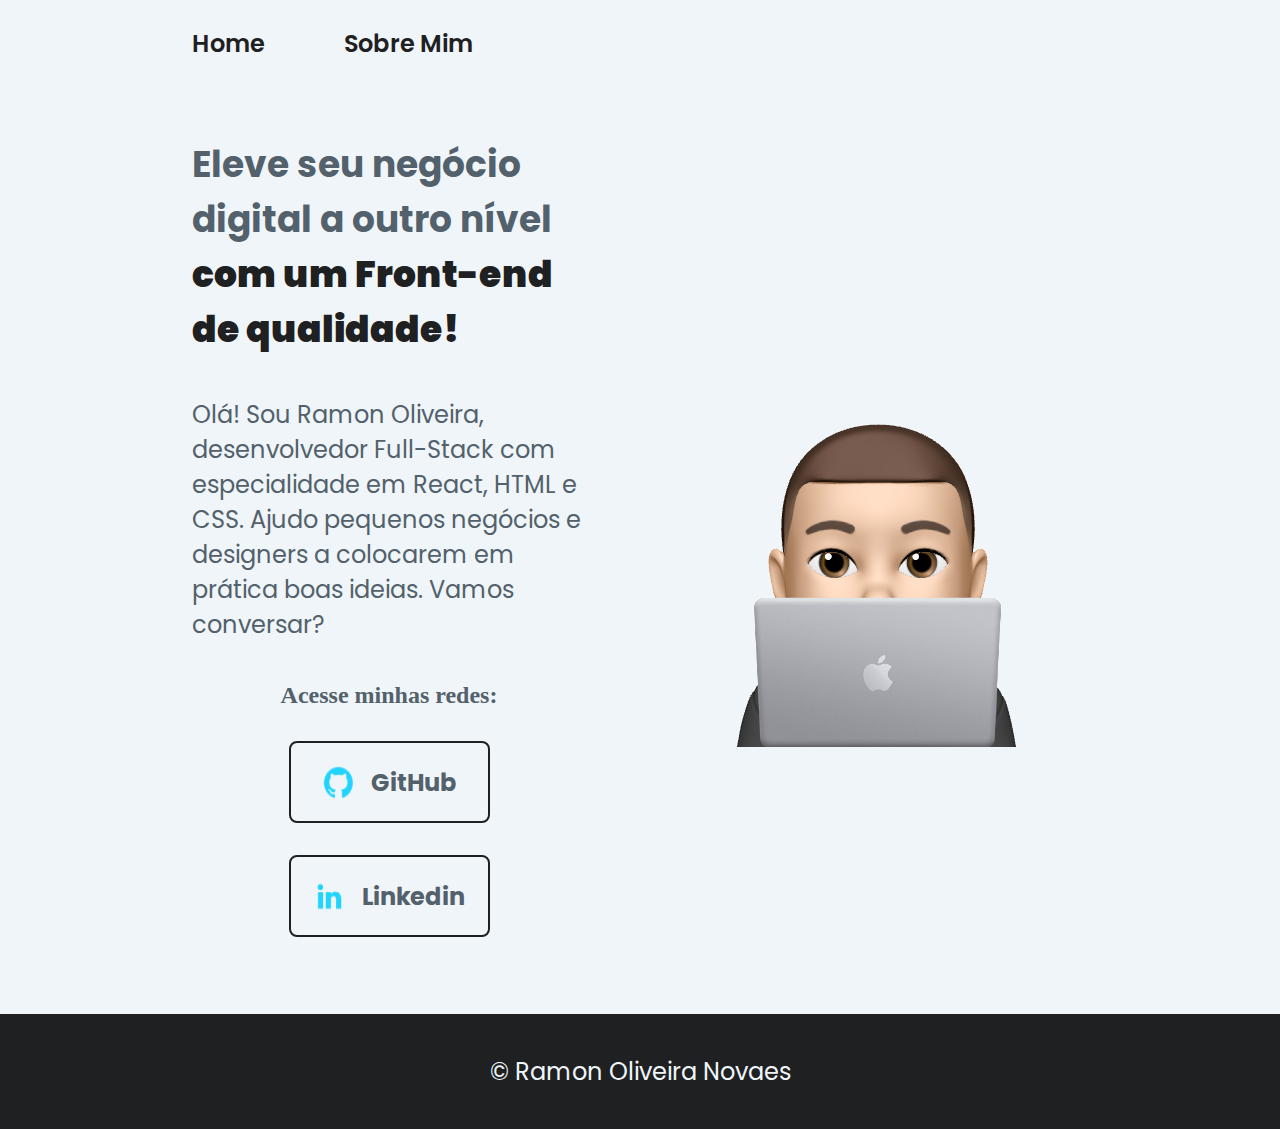
<file: index.html>
<!DOCTYPE html>
<html lang="pt-br">
<head>
    <meta charset="UTF-8"> 
    <meta http-equiv="X-UA-Compatible" content="IE=edge">
    <meta name="viewport" content="width=device-width, initial-scale=1.0">
    <title>Portifolio</title>
    <link rel="stylesheet" href="style/style.css">
    <link rel="preconnect" href="https://fonts.googleapis.com">
    <link rel="preconnect" href="https://fonts.gstatic.com" crossorigin>
    <link href="https://fonts.googleapis.com/css2?family=Poppins:wght@400;500;700&display=swap" rel="stylesheet">
</head>
<body>
    <header class="cabecalho">
        <nav class="cabecalho__menu">
            <a class="cabecalho__menu__link" href="index.html">Home</a>
            <a class="cabecalho__menu__link" href="about.html">Sobre Mim</a>
        </nav>
    </header>
    <main class="apresentacao">
        <section class="apresentacao__conteudo">
                <h1 class="apresentacao__conteudo__titulo">Eleve seu negócio digital a outro nível 
                <strong class="titulo-destaque">com um Front-end de qualidade!
                </strong></h1>
                <p class="apresentacao__conteudo__texto">Olá! Sou Ramon Oliveira, desenvolvedor 
                Full-Stack com especialidade em React, HTML e
                CSS. Ajudo pequenos negócios e designers a 
                colocarem em prática boas ideias. Vamos 
                conversar?</p>
                <div class="apresentacao__botoes">
                    <h2 class="apresentacao__botoes_subtitulo">Acesse minhas redes:</h2>
                    <a class="apresentacao__botoes__estilo" href="https://github.com/ramonoliveira1">
                        <img src="assets/github.png" alt="github logo"> 
                        GitHub</a>
                    <a class="apresentacao__botoes__estilo" href="https://linkedin.com/in/ramonoliveira">
                        <img src="assets/linkedin.png" alt="linkedin logo">
                        Linkedin</a>
                </div>
        </section>
            <img class="apresentacao__imagem" src="assets/imagem.png" alt="emoji programando">
    </main>
    <footer>
        <p class="rodape"> &copy; Ramon Oliveira Novaes</p>
    </footer>
</body>
</html>
</file>
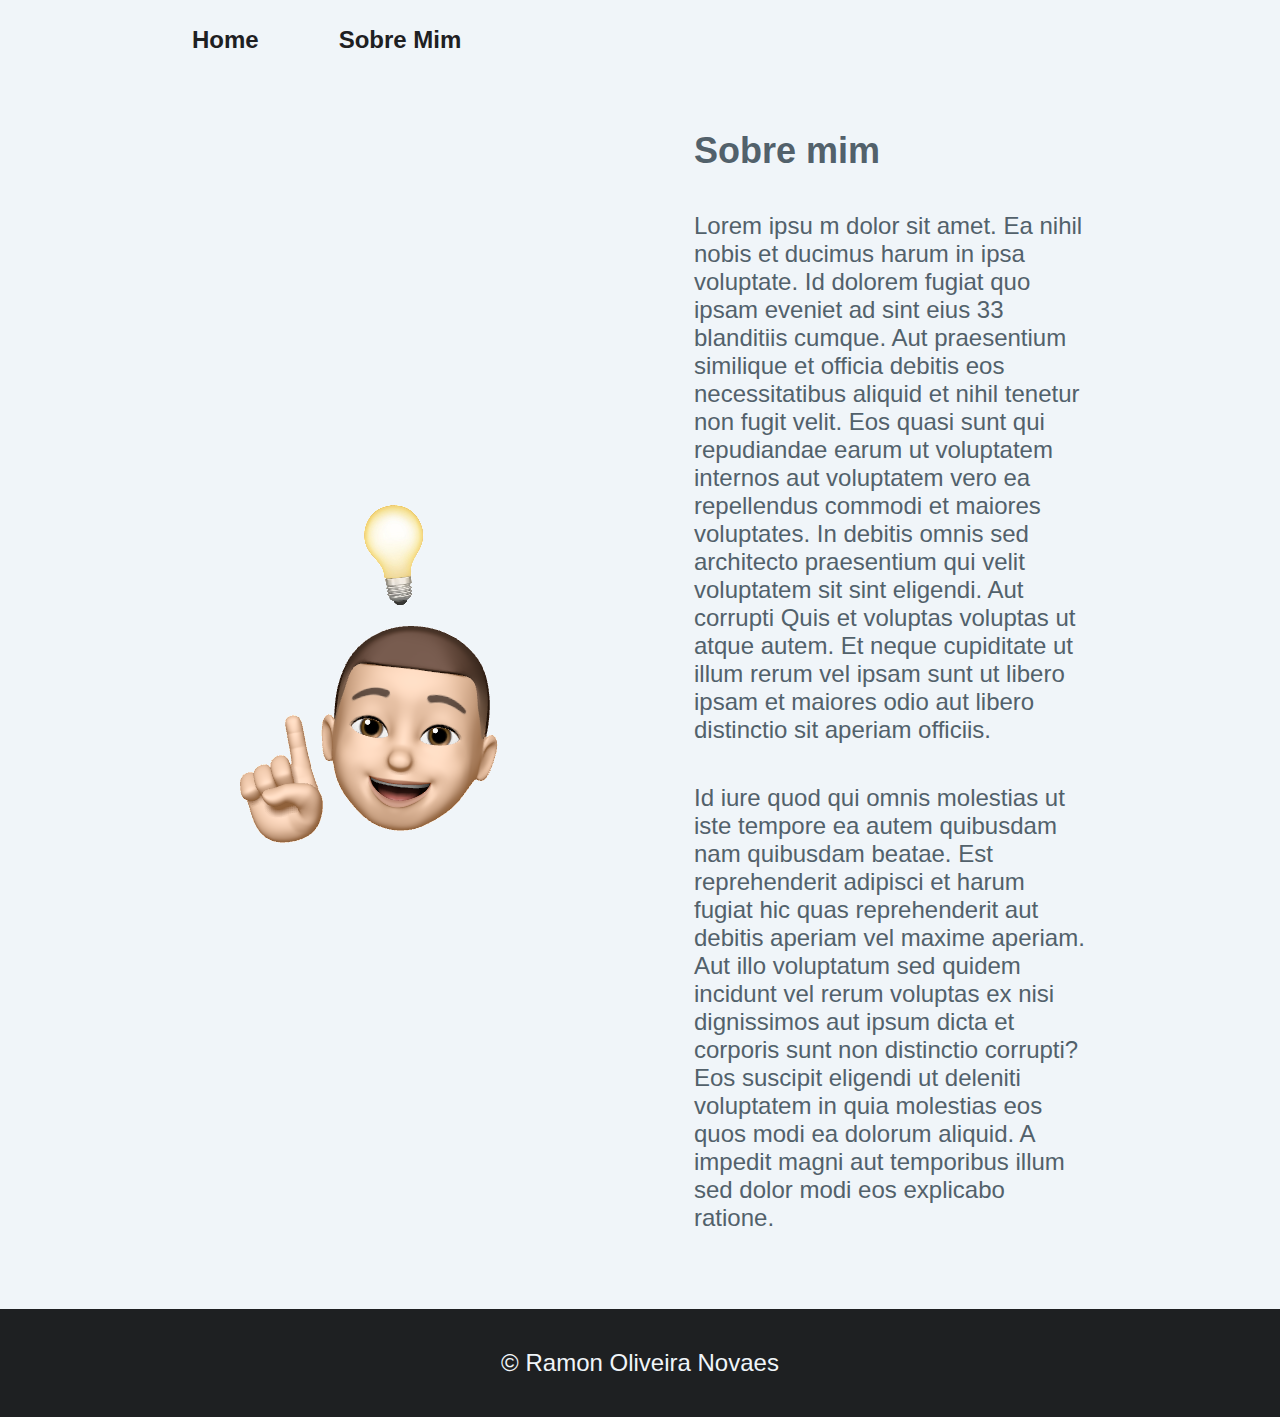
<file: about.html>
<!DOCTYPE html>
<html lang="pt-BR">
<head>
    <meta charset="UTF-8">
    <meta http-equiv="X-UA-Compatible" content="IE=edge">
    <meta name="viewport" content="width=device-width, initial-scale=1.0">
    <title>Sobre mim</title>
    <link rel="stylesheet" href="style/style.css">
</head>
<body>
    <header class="cabecalho">
        <nav class="cabecalho__menu">
            <a class="cabecalho__menu__link" href="index.html">Home</a>
            <a class="cabecalho__menu__link" href="about.html">Sobre Mim</a>
        </nav>
    </header>
    <main class="apresentacao__about">
        <img class="apresentacao__imagem" src="assets/imagem2.PNG" alt="emoji Ramon">
        <section class="apresentacao__conteudo">
            <h1 class="apresentacao__conteudo__titulo">
                Sobre mim
            </h1>
            <p class="apresentacao__conteudo__texto">
                Lorem ipsu m dolor sit amet. Ea nihil nobis et ducimus harum in ipsa voluptate. Id dolorem fugiat quo ipsam eveniet ad sint eius 33 blanditiis cumque. Aut praesentium similique et officia debitis eos necessitatibus aliquid et nihil tenetur non fugit velit. Eos quasi sunt qui repudiandae earum ut voluptatem internos aut voluptatem vero ea repellendus commodi et maiores voluptates. In debitis omnis sed architecto praesentium qui velit voluptatem sit sint eligendi. Aut corrupti Quis et voluptas voluptas ut atque autem. Et neque cupiditate ut illum rerum vel ipsam sunt ut libero ipsam et maiores odio aut libero distinctio sit aperiam officiis.
            </p>
            <p class="apresentacao__conteudo__texto">
                Id iure quod qui omnis molestias ut iste tempore ea autem quibusdam nam quibusdam beatae. Est reprehenderit adipisci et harum fugiat hic quas reprehenderit aut debitis aperiam vel maxime aperiam. Aut illo voluptatum sed quidem incidunt vel rerum voluptas ex nisi dignissimos aut ipsum dicta et corporis sunt non distinctio corrupti? Eos suscipit eligendi ut deleniti voluptatem in quia molestias eos quos modi ea dolorum aliquid. A impedit magni aut temporibus illum sed dolor modi eos explicabo ratione.
            </p>
        </section>
    </main>
    <footer>
        <p class="rodape"> &copy; Ramon Oliveira Novaes</p>
    </footer>
</body>
</html>
</file>
<file: style/style.css>
:root{
    --bg-color: #F0F5F9;
    --cor-secundaria: #1E2022;
    --cor-terciaria: #52616B;
    --cor-hover: #C9D6DF;

    --fonte: 'Poppins', sans-serif;
}

*{
    margin: 0;
    padding: 0;
}
body{
    box-sizing: border-box;
    background-color: var(--bg-color);
    color: var(--cor-terciaria);
}

.cabecalho{
    padding: 2% 0 0 15%;
}

.cabecalho__menu{
    display: flex;
    gap: 80px;
}

.cabecalho__menu__link{
    font-family: var(--fonte);
    font-size: 24px;
    font-weight: 600;
    text-decoration: none;
    color: var(--cor-secundaria);
}

.titulo-destaque{
    color: var(--cor-secundaria);
}
.apresentacao{
    justify-content: space-between;
    padding:  6% 15%;
    display: flex;
    align-items: center;
    gap: 82px;
}

.apresentacao__about{
    justify-content: space-between;
    padding:  6% 15%;
    display: flex;
    align-items: center;
    gap: 82px;
}

.apresentacao__conteudo{
    width: auto;
    display: flex;
    flex-direction: column;
    gap: 40px;
}

.apresentacao__conteudo__titulo{
    font-size: 2.25rem;
    font-family: var(--fonte);
}

.apresentacao__conteudo__texto{
    font-size: 1.5rem;
    font-family: var(--fonte);
}

.apresentacao__botoes{
    display: flex;
    flex-direction: column;
    justify-content: space-between;
    align-items: center;
    gap: 32px;
}

.apresentacao__botoes__subtitulo{
    font-family: var(--fonte);
    font-weight: 400;
    font-size: 1.5rem;
}

.apresentacao__botoes__estilo{
    display: flex;
    justify-content: center;
    gap: 16px;
    width: 50%;
    text-align: center;
    border-radius: 8px;
    font-size: 1.5rem;
    padding: 21.5px 0;
    color: var(--cor-terciaria);
    font-family: var(--fonte);
    font-weight: 700;
    text-decoration: none;
    border: 2px solid var(--cor-secundaria);
}

.apresentacao__botoes__estilo:hover{
    background-color: var(--cor-hover);
}

.apresentacao__imagem{
    width: auto;
}

.rodape{
    color: var(--bg-color);
    background-color: var(--cor-secundaria);
    padding: 40px;
    text-align: center;
    font-weight: 400;
    font-family: var(--fonte);
    font-size: 1.5rem;
}

@media (max-width:1200px) {
    .cabecalho{
        padding: 10%;
    }

    .cabecalho__menu{
        justify-content: center;
    }

    .apresentacao{
        flex-direction: column-reverse;
        padding: 5%;
    }

    .apresentacao__about{
        flex-direction: column;
        padding: 5%;
    }

    .apresentacao__conteudo{
        width: auto;
    }

    .apresentacao__conteudo__titulo{
        text-align: center;
    }

    .apresentacao__conteudo__texto{
        text-align: center;
    }
}
</file>
